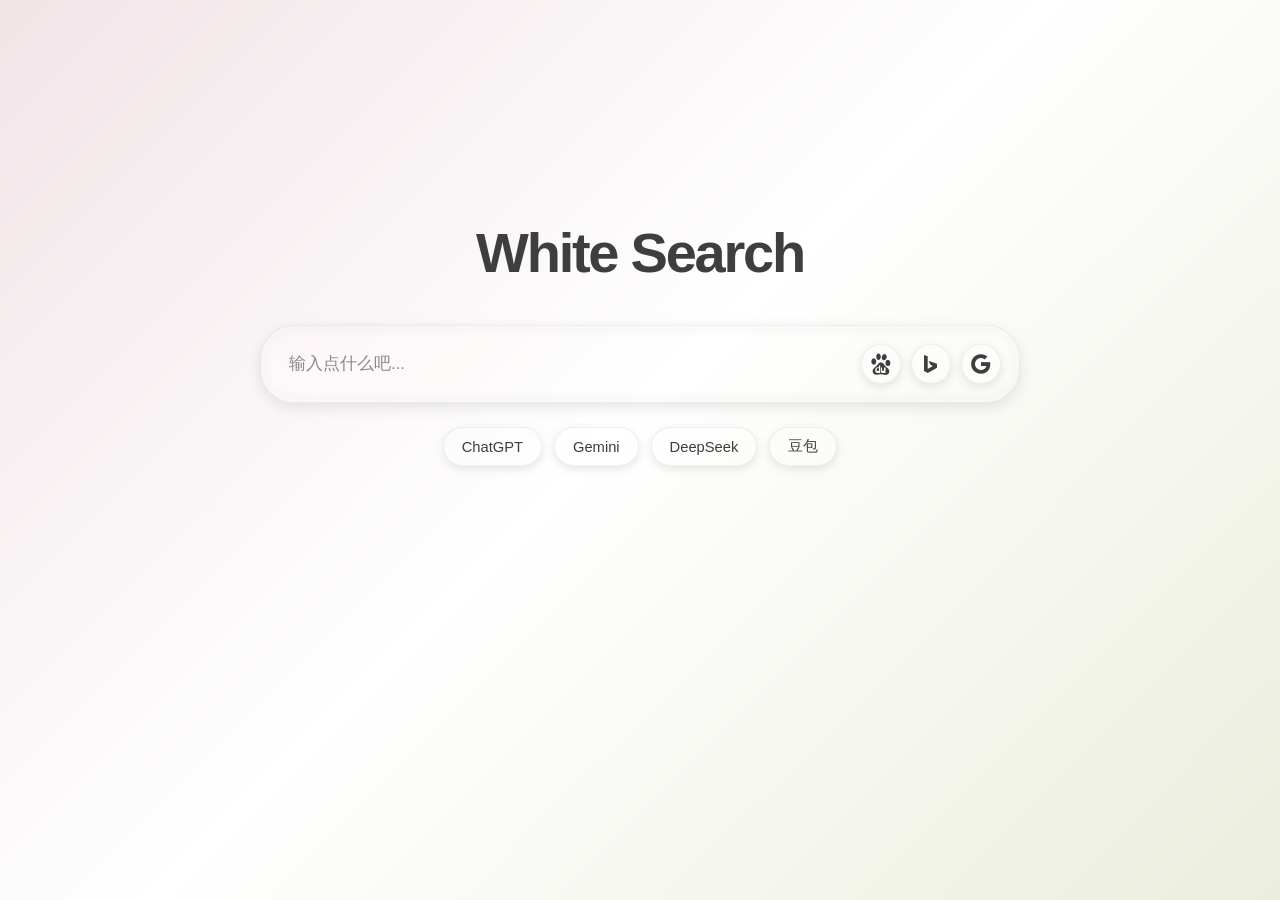
<file: index.html>
<!doctype html>
<html lang="zh-CN">
  <head>
    <meta charset="UTF-8" />
    <meta name="viewport" content="width=device-width, initial-scale=1.0" />
    <meta name="referrer" content="no-referrer" />
    <title>White Search - 白搜</title>
    <link rel="icon" type="image/png" href="./resources/favicon.png" />
    <link rel="stylesheet" href="./resources/iconfont.css" />
    <link rel="stylesheet" href="./src/styles.css" />
    <script src="./src/theme-bootstrap.js"></script>
  </head>
  <body>
    <canvas id="bgCanvas" class="bg-canvas" aria-hidden="true"></canvas>

    <div class="settings-corner">
      <button
        id="settingsToggle"
        class="settings-toggle"
        type="button"
        aria-label="打开设置"
        aria-haspopup="dialog"
        aria-controls="settingsPanel"
        aria-expanded="false"
      >
        <svg viewBox="0 0 24 24" width="19" height="19" aria-hidden="true" fill="none" stroke="currentColor" stroke-width="1.7" stroke-linecap="round" stroke-linejoin="round">
          <circle cx="12" cy="12" r="3"></circle>
          <path d="M19.14 12.94a7.6 7.6 0 0 0 0-1.88l2.03-1.58a.5.5 0 0 0 .12-.64l-1.92-3.32a.5.5 0 0 0-.6-.22l-2.39.96a7.3 7.3 0 0 0-1.63-.94l-.36-2.54a.5.5 0 0 0-.5-.42h-3.84a.5.5 0 0 0-.5.42l-.36 2.54c-.58.24-1.13.55-1.63.94l-2.39-.96a.5.5 0 0 0-.6.22L2.65 8.84a.5.5 0 0 0 .12.64l2.03 1.58a7.6 7.6 0 0 0 0 1.88l-2.03 1.58a.5.5 0 0 0-.12.64l1.92 3.32c.13.22.39.31.6.22l2.39-.96c.5.39 1.05.7 1.63.94l.36 2.54c.04.24.25.42.5.42h3.84c.25 0 .46-.18.5-.42l.36-2.54c.58-.24 1.13-.55 1.63-.94l2.39.96c.22.09.47 0 .6-.22l1.92-3.32a.5.5 0 0 0-.12-.64z"></path>
        </svg>
      </button>
    </div>

    <div id="settingsOverlay" class="settings-overlay" hidden></div>
    <div id="settingsPanel" class="settings-panel glass" role="dialog" aria-modal="true" aria-labelledby="settingsPanelTitle" hidden>
      <header class="settings-header">
        <h2 id="settingsPanelTitle">设置</h2>
        <button id="settingsClose" type="button" class="settings-icon-btn" aria-label="关闭设置">
          <svg viewBox="0 0 24 24" width="16" height="16" aria-hidden="true" fill="none" stroke="currentColor" stroke-width="2" stroke-linecap="round">
            <path d="M6 6l12 12M18 6L6 18"></path>
          </svg>
        </button>
      </header>

      <div class="settings-body">
        <section class="settings-section">
          <label class="settings-label" for="settingPageTitle">页面标题</label>
          <input id="settingPageTitle" class="settings-input" type="text" maxlength="24" placeholder="White Search" />
        </section>

        <section class="settings-section">
          <span class="settings-label" id="themeOptionsLabel">主题</span>
          <div class="settings-segmented" id="themeOptions" role="radiogroup" aria-labelledby="themeOptionsLabel">
            <button type="button" class="settings-segment" data-theme-choice="system" role="radio">跟随系统</button>
            <button type="button" class="settings-segment" data-theme-choice="light" role="radio">亮色</button>
            <button type="button" class="settings-segment" data-theme-choice="dark" role="radio">暗色</button>
          </div>
        </section>

        <section class="settings-section">
          <div class="settings-section-header">
            <span class="settings-label">搜索引擎</span>
            <button type="button" id="addEngineBtn" class="settings-add-btn">+ 添加</button>
          </div>
          <ul id="engineList" class="settings-list"></ul>
          <form id="engineForm" class="settings-inline-form" hidden>
            <input id="engineNameInput" class="settings-input" type="text" placeholder="名称，如 DuckDuckGo" maxlength="16" required />
            <input id="engineUrlInput" class="settings-input" type="text" placeholder="搜索地址，用 %s 代表关键词" required />
            <div class="settings-inline-form-actions">
              <button type="button" id="engineFormCancel" class="settings-ghost-btn">取消</button>
              <button type="submit" class="settings-primary-btn">添加</button>
            </div>
          </form>
        </section>

        <section class="settings-section">
          <div class="settings-section-header">
            <span class="settings-label">快捷入口</span>
            <button type="button" id="addQuickLinkBtn" class="settings-add-btn">+ 添加</button>
          </div>
          <ul id="quickLinkSettingsList" class="settings-list"></ul>
          <form id="quickLinkForm" class="settings-inline-form" hidden>
            <input id="quickLinkNameInput" class="settings-input" type="text" placeholder="网站名称" maxlength="16" required />
            <input id="quickLinkUrlInput" class="settings-input" type="text" placeholder="网站域名，如 example.com" required />
            <div class="settings-inline-form-actions">
              <button type="button" id="quickLinkFormCancel" class="settings-ghost-btn">取消</button>
              <button type="submit" class="settings-primary-btn">添加</button>
            </div>
          </form>
        </section>
      </div>

      <footer class="settings-footer">
        <button type="button" id="restoreDefaultsBtn" class="settings-danger-btn">还原默认设置</button>
      </footer>
    </div>

    <main class="page-shell">
      <section class="hero" aria-label="搜索首页">
        <div class="brand">
          <div class="brand-copy">
            <h1 id="brandTitle" class="shiny-text">White Search</h1>
          </div>
        </div>

        <form id="searchForm" class="search-card glass" autocomplete="off" spellcheck="false">
          <div class="search-row">
            <button class="icon-button" type="button" aria-label="清空输入" id="clearButton">✕</button>
            <label class="visually-hidden" for="searchInput">搜索</label>
            <input
              id="searchInput"
              name="q"
              type="search"
              inputmode="search"
              placeholder="输入点什么吧..."
              aria-autocomplete="list"
              aria-controls="suggestions"
              aria-expanded="false"
              aria-describedby="searchHint"
            />
            <div class="search-actions" id="engineButtons" aria-label="搜索引擎按钮"></div>
          </div>

          <div id="suggestions" class="suggestions glass" role="listbox" aria-label="搜索建议"></div>
          <span class="shape-blur-stroke" aria-hidden="true"></span>
        </form>

        <div class="quick-links" id="quickLinks" aria-label="常用入口"></div>
      </section>
    </main>

    <script src="./src/settings.js"></script>
    <script src="./src/effects.js"></script>
    <script src="./src/shape-blur.js"></script>
    <script src="./src/script.js"></script>
    <script src="./src/settings-ui.js"></script>
  </body>
</html>
</file>
<file: resources/iconfont.css>
@font-face {
  font-family: "iconfont"; /* Project id  */
  src: url('iconfont.ttf?t=1775149254705') format('truetype');
}

.iconfont {
  font-family: "iconfont" !important;
  font-size: 16px;
  font-style: normal;
  -webkit-font-smoothing: antialiased;
  -moz-osx-font-smoothing: grayscale;
}

.icon-baidu_:before {
  content: "\e627";
}

.icon-bing:before {
  content: "\e653";
}

.icon-logo-google:before {
  content: "\e795";
}
</file>
<file: src/styles.css>
/* ============================================================
   主题令牌
   液态玻璃 = 极低填充 + 多层斜角高光 + 内折射环 + 角部反光
   ============================================================ */
:root {
  color-scheme: light;

  /* 文字与强调色 */
  --text: #2b2b2b;
  --muted: #6b6b6b;
  --accent: #2d7ff9;
  --accent-tint: rgba(45, 127, 249, 0.1);
  --accent-tint-mid: rgba(45, 127, 249, 0.18);
  --brand-color: #3e3e3e;
  --on-accent: #ffffff;
  --placeholder: rgba(90, 90, 90, 0.7);
  --danger: #d84343;
  --danger-bg: rgba(216, 67, 67, 0.09);
  --danger-bg-hover: rgba(216, 67, 67, 0.16);

  /* 页面背景 */
  --page-mid: #ffffff;
  --bg-fallback-left: #eef4ff;
  --bg-fallback-right: #f8f9fb;

  /* 液态玻璃：填充与折射 */
  --glass-fill: rgba(255, 255, 255, 0.16);
  --glass-blur: 12px;
  --glass-rim: rgba(51, 51, 51, 0.07);

  /* 斜角高光：玻璃厚度的来源（薄片，非厚镜片） */
  --glass-hl: rgba(255, 255, 255, 0.65);
  --glass-hl-soft: rgba(255, 255, 255, 0.22);
  --glass-drop: rgba(0, 0, 0, 0.1);

  /* 内折射环与角部反光 */
  --glass-refract: rgba(0, 0, 0, 0.16);
  --glass-sheen: rgba(255, 255, 255, 0.35);
  --glass-inner-line: rgba(255, 255, 255, 0.14);
  --glass-brightness: 1;

  /* 玻璃上的文字 */
  --glass-text: #3e3e3e;

  /* ShapeBlur hover：光标附近点亮的描边 */
  --blur-stroke: rgba(60, 90, 160, 0.75);
  --blur-circle-size: 62px;
  --blur-circle-edge: 46px;
  --blur-border: 1.5px;

  /* ShinyText：标题高光 */
  --shiny-base: #3e3e3e;
  --shiny-highlight: #b8c6e0;

  /* 设置面板 */
  --panel-bg: rgba(250, 250, 252, 0.62);
  --panel-rim: rgba(255, 255, 255, 0.7);
  --panel-shadow: 0 30px 80px rgba(20, 25, 40, 0.24);
  --field-bg: rgba(20, 20, 20, 0.04);
  --field-rim: rgba(20, 20, 20, 0.1);
  --scrim: rgba(10, 12, 20, 0.3);
}

:root[data-theme="dark"] {
  color-scheme: dark;

  --text: #f0f2f7;
  --muted: #9aa3b5;
  --accent: #6ba5ff;
  --accent-tint: rgba(107, 165, 255, 0.16);
  --accent-tint-mid: rgba(107, 165, 255, 0.26);
  --brand-color: #f6f8ff;
  --on-accent: #07101f;
  --placeholder: rgba(165, 175, 195, 0.65);
  --danger: #ff7b7b;
  --danger-bg: rgba(255, 123, 123, 0.1);
  --danger-bg-hover: rgba(255, 123, 123, 0.18);

  --page-mid: #000000;
  --bg-fallback-left: #000000;
  --bg-fallback-right: #000000;

  /* 暗色：填充更低，全靠边缘光勾勒 */
  --glass-fill: rgba(255, 255, 255, 0.06);
  --glass-blur: 12px;
  --glass-rim: rgba(255, 255, 255, 0.09);

  --glass-hl: rgba(255, 255, 255, 0.32);
  --glass-hl-soft: rgba(255, 255, 255, 0.12);
  --glass-drop: rgba(0, 0, 0, 0.4);

  /* 黑底上暗环不可见，改用极淡白环表现玻璃厚度 */
  --glass-refract: rgba(255, 255, 255, 0.07);
  /* 角部反光在纯黑上很扎眼，暗色下大幅收敛并拉长过渡 */
  --glass-sheen: rgba(255, 255, 255, 0.07);
  --glass-sheen-falloff: 42%;
  --glass-inner-line: rgba(255, 255, 255, 0.08);
  --glass-brightness: 1;

  --glass-text: #eef1f8;

  /* ShapeBlur hover：暗色下用亮白描边 */
  --blur-stroke: rgba(255, 255, 255, 0.9);

  /* ShinyText：暗色下高光更亮 */
  --shiny-base: #b9bfcc;
  --shiny-highlight: #ffffff;

  --panel-bg: rgba(14, 16, 24, 0.58);
  --panel-rim: rgba(255, 255, 255, 0.14);
  --panel-shadow: 0 30px 80px rgba(0, 0, 0, 0.85);
  --field-bg: rgba(255, 255, 255, 0.05);
  --field-rim: rgba(255, 255, 255, 0.12);
  --scrim: rgba(0, 0, 0, 0.62);
}

/* 全局基础 */
* {
  box-sizing: border-box;
}

html,
body {
  height: 100%;
}

body {
  margin: 0;
  font-family: "Aptos", "Segoe UI", "PingFang SC", "Hiragino Sans GB", "Microsoft YaHei", sans-serif;
  color: var(--text);
  background: linear-gradient(
    135deg,
    var(--bg-left, var(--bg-fallback-left)) 0%,
    var(--page-mid) 48%,
    var(--bg-right, var(--bg-fallback-right)) 100%
  );
  overflow: hidden;
}

/* 背景特效画布：暗色模式 DarkVeil */
.bg-canvas {
  position: fixed;
  inset: 0;
  width: 100%;
  height: 100%;
  display: block;
  z-index: 0;
  pointer-events: none;
  opacity: 0;
  transition: opacity 600ms ease;
}

.bg-canvas.visible {
  opacity: 1;
}

/* ============================================================
   液态玻璃基类
   ------------------------------------------------------------
   四层叠加：
   1. 极低透明度填充 + 轻微背景模糊（本体）
   2. 多层 inset 斜角高光（玻璃厚度与倒角）
   3. ::before 模糊内环（光线穿过玻璃的折射）
   4. ::after 45° 角部反光（镜面高光）
   ============================================================ */
.glass {
  --r: 24px;
  position: relative;
  border-radius: var(--r);
  border: 1px solid var(--glass-rim);
  background: var(--glass-fill);
  backdrop-filter: blur(var(--glass-blur)) saturate(150%);
  -webkit-backdrop-filter: blur(var(--glass-blur)) saturate(150%);
  box-shadow:
    inset 1px -1px 1px -1px var(--glass-hl),
    inset -1px 1px 1px -1px var(--glass-hl),
    inset 0 0 0 1px var(--glass-inner-line),
    0 4px 14px var(--glass-drop);
}

/* 内折射环：极淡的一圈，暗示玻璃边缘的厚度 */
.glass::before {
  content: "";
  position: absolute;
  z-index: 1;
  inset: 3px;
  border-radius: calc(var(--r) - 3px);
  border: 1px solid var(--glass-refract);
  filter: blur(3px);
  pointer-events: none;
}

/* 角部反光：45° 对角镜面高光 */
.glass::after {
  content: "";
  position: absolute;
  z-index: 2;
  inset: 0;
  border-radius: var(--r);
  filter: blur(2px);
  pointer-events: none;
  background: linear-gradient(
    45deg,
    var(--glass-sheen) 0%,
    transparent var(--glass-sheen-falloff, 18%),
    transparent calc(100% - var(--glass-sheen-falloff, 18%)),
    var(--glass-sheen) 100%
  );
}

/* 玻璃内容永远在反光层之上 */
/* 内容层压在反光层之上。绝对定位的子元素（描边层、联想框）要排除，
   否则会被强制成 relative —— 联想框将参与父级高度计算，把卡片撑高 */
.glass > *:not(.shape-blur-stroke):not(.suggestions) {
  position: relative;
  z-index: 3;
}

/* ============================================================
   页面布局
   ============================================================ */
.page-shell {
  position: relative;
  min-height: 100%;
  display: grid;
  justify-items: center;
  align-items: start;
  padding: clamp(140px, 25vh, 300px) 24px 24px;
}

.hero {
  width: min(100%, 760px);
  display: grid;
  gap: 24px;
  z-index: 1;
  animation: rise 700ms ease-out both;
}

.brand {
  margin-bottom: 20px;
  display: flex;
  align-items: center;
  justify-content: center;
  gap: 16px;
}

.brand-copy h1 {
  margin: 0;
  font-size: clamp(3rem, 5vw, 3.5rem);
  letter-spacing: -0.04em;
  line-height: 1;
  color: var(--brand-color);
}

/* ShinyText：垂直光带横向扫过标题
   移植自 React Bits 的 ShinyText 组件。原组件用 motion 逐帧驱动
   backgroundPosition（150% -> -50%），此处等价改写为纯 CSS keyframes。
   spread 用 90deg，光带保持垂直（原组件默认 120deg 是斜向的） */
.shiny-text {
  display: inline-block;
  background-image: linear-gradient(
    90deg,
    var(--shiny-base) 0%,
    var(--shiny-base) 35%,
    var(--shiny-highlight) 50%,
    var(--shiny-base) 65%,
    var(--shiny-base) 100%
  );
  background-size: 200% auto;
  background-position: 150% center;
  -webkit-background-clip: text;
  background-clip: text;
  -webkit-text-fill-color: transparent;
  color: transparent;
  animation: shine 5s linear infinite;
}

@keyframes shine {
  /* 前 60% 扫过，后 40% 停在画外，形成间歇感（对应原组件的 delay） */
  0% {
    background-position: 150% center;
  }
  60%,
  100% {
    background-position: -50% center;
  }
}

@media (prefers-reduced-motion: reduce) {
  .shiny-text {
    animation: none;
    background-position: 50% center;
  }
}

/* ============================================================
   搜索卡片
   ============================================================ */
.search-card {
  --r: 34px;
  --glass-blur: 5px;
  padding: 18px;
  overflow: visible;
}

/* 搜索框的 ShapeBlur hover：圆角更大，光圈也更大 */
.search-card {
  --blur-circle-size: 110px;
  --blur-circle-edge: 85px;
}

.search-card .shape-blur-stroke {
  position: absolute;
  z-index: 2;
  inset: 0;
  border-radius: var(--r);
  border: var(--blur-border) solid var(--blur-stroke);
  pointer-events: none;
  opacity: 0;
  transition: opacity 260ms ease;
  -webkit-mask-image: radial-gradient(
    circle var(--blur-circle-size) at var(--mx, 50%) var(--my, 50%),
    #000 0,
    transparent var(--blur-circle-edge)
  );
  mask-image: radial-gradient(
    circle var(--blur-circle-size) at var(--mx, 50%) var(--my, 50%),
    #000 0,
    transparent var(--blur-circle-edge)
  );
}

.search-card:hover .shape-blur-stroke,
.search-card:focus-within .shape-blur-stroke {
  opacity: 1;
}

.search-row {
  display: flex;
  align-items: center;
  gap: 12px;
  position: relative;
  z-index: 3;
}

.search-actions {
  display: flex;
  align-items: center;
  gap: 10px;
  flex-shrink: 0;
}

/* ============================================================
   玻璃控件：清空键 / 引擎按钮 / 设置按钮 / 快捷入口
   ============================================================ */
.icon-button,
.search-button,
.settings-toggle,
.quick-links a {
  --r: 9999px;
  position: relative;
  display: inline-flex;
  align-items: center;
  justify-content: center;
  cursor: pointer;
  font: inherit;
  color: var(--glass-text);
  text-decoration: none;
  border-radius: var(--r);
  border: 1px solid var(--glass-rim);
  background: var(--glass-fill);
  backdrop-filter: blur(var(--glass-blur)) saturate(150%);
  -webkit-backdrop-filter: blur(var(--glass-blur)) saturate(150%);
  filter: brightness(var(--glass-brightness));
  box-shadow:
    inset 1px -1px 1px -1px var(--glass-hl),
    inset -1px 1px 1px -1px var(--glass-hl),
    inset 0 0 0 1px var(--glass-inner-line),
    0 3px 10px var(--glass-drop);
  transition:
    transform 250ms cubic-bezier(0.22, 1, 0.36, 1),
    box-shadow 250ms ease,
    background 250ms ease,
    color 250ms ease;
}

/* ShapeBlur hover：描边只在光标附近点亮
   对应原 shader 的 strokeAA(sdRoundRect) * fill(sdCircle)
   —— 圆角描边用 border 画，鼠标圆形遮罩用 radial-gradient mask 实现 */
.icon-button::before,
.search-button::before,
.settings-toggle::before,
.quick-links a::before {
  content: "";
  position: absolute;
  z-index: 1;
  inset: 0;
  border-radius: var(--r);
  border: var(--blur-border) solid var(--blur-stroke);
  pointer-events: none;
  opacity: 0;
  transition: opacity 260ms ease;
  -webkit-mask-image: radial-gradient(
    circle var(--blur-circle-size) at var(--mx, 50%) var(--my, 50%),
    #000 0,
    transparent var(--blur-circle-edge)
  );
  mask-image: radial-gradient(
    circle var(--blur-circle-size) at var(--mx, 50%) var(--my, 50%),
    #000 0,
    transparent var(--blur-circle-edge)
  );
}

.icon-button:hover::before,
.search-button:hover::before,
.settings-toggle:hover::before,
.quick-links a:hover::before,
.icon-button:focus-visible::before,
.search-button:focus-visible::before,
.settings-toggle:focus-visible::before,
.quick-links a:focus-visible::before {
  opacity: 1;
}

.icon-button::after,
.search-button::after,
.settings-toggle::after,
.quick-links a::after {
  content: "";
  position: absolute;
  z-index: 2;
  inset: 0;
  border-radius: var(--r);
  filter: blur(2px);
  pointer-events: none;
  background: linear-gradient(
    45deg,
    var(--glass-sheen) 0%,
    transparent var(--glass-sheen-falloff, 18%),
    transparent calc(100% - var(--glass-sheen-falloff, 18%)),
    var(--glass-sheen) 100%
  );
}

.icon-button > *,
.search-button > *,
.settings-toggle > * {
  position: relative;
  z-index: 3;
}

.icon-button:hover,
.search-button:hover,
.settings-toggle:hover,
.quick-links a:hover {
  transform: translateY(-1.5px);
  color: var(--text);
  box-shadow:
    inset 1px -1px 1px -1px var(--glass-hl),
    inset -1px 1px 1px -1px var(--glass-hl),
    inset 0 0 0 1px var(--glass-inner-line),
    0 8px 18px var(--glass-drop);
}

.icon-button:active,
.search-button:active,
.settings-toggle:active,
.quick-links a:active {
  transform: translateY(0) scale(0.96);
}

.icon-button:focus-visible,
.search-button:focus-visible,
.settings-toggle:focus-visible,
.quick-links a:focus-visible {
  outline: 2px solid var(--accent);
  outline-offset: 3px;
}

.icon-button {
  width: 40px;
  height: 40px;
  flex-shrink: 0;
  font-size: 0.95rem;
}

/* hidden 属性要压过 display: inline-flex，否则空输入时清空键仍会显示 */
.icon-button[hidden] {
  display: none;
}

.search-button {
  width: 40px;
  height: 40px;
  padding: 0;
}

.search-button .iconfont {
  font-size: 24px;
  line-height: 1;
}

/* 搜索输入框 */
#searchInput {
  flex: 1;
  min-width: 0;
  height: 40px;
  border: 0;
  outline: none;
  background: transparent;
  color: var(--text);
  font-size: 1.05rem;
  padding: 0 4px 0 10px;
}

#searchInput::placeholder {
  color: var(--placeholder);
}

#searchInput::-webkit-search-cancel-button {
  appearance: none;
}

/* 自定义引擎图标 */
.engine-avatar {
  width: 22px;
  height: 22px;
  border-radius: 50%;
  display: inline-flex;
  align-items: center;
  justify-content: center;
  font-size: 12px;
  font-weight: 600;
  background: var(--accent-tint-mid);
  color: var(--text);
}

.engine-favicon {
  width: 20px;
  height: 20px;
  border-radius: 6px;
  object-fit: cover;
}

/* ============================================================
   联想词下拉
   ============================================================ */
.suggestions {
  --r: 24px;
  --glass-blur: 10px;
  position: absolute;
  left: 18px;
  right: 18px;
  top: calc(100% + 12px);
  overflow: hidden;
  display: none;
  max-height: 340px;
  overflow-y: auto;
  z-index: 5;
  scrollbar-width: none;
  -ms-overflow-style: none;
}

.suggestions::-webkit-scrollbar {
  display: none;
}

.suggestions.visible {
  display: block;
}

.suggestion-item {
  width: 100%;
  border: 0;
  background: transparent;
  padding: 14px 16px;
  text-align: left;
  cursor: pointer;
  color: var(--text);
  font: inherit;
  display: flex;
  align-items: center;
  gap: 10px;
  position: relative;
  z-index: 3;
  transition: background 140ms ease;
}

.suggestion-item::before {
  content: "⌕";
  color: var(--accent);
  font-size: 0.9rem;
  opacity: 0.85;
}

.suggestion-item:hover,
.suggestion-item[aria-selected="true"] {
  background: var(--accent-tint);
}

/* ============================================================
   快捷入口胶囊
   ============================================================ */
.quick-links {
  display: flex;
  justify-content: center;
  flex-wrap: wrap;
  gap: 12px;
  transition: opacity 160ms ease, transform 160ms ease, visibility 160ms ease;
}

.quick-links a {
  padding: 9px 18px;
  font-size: 0.92rem;
}

body.suggestions-open .quick-links {
  opacity: 0;
  visibility: hidden;
  transform: translateY(8px);
  pointer-events: none;
}

.visually-hidden {
  position: absolute;
  width: 1px;
  height: 1px;
  padding: 0;
  margin: -1px;
  overflow: hidden;
  clip: rect(0, 0, 0, 0);
  white-space: nowrap;
  border: 0;
}

@keyframes rise {
  from {
    opacity: 0;
    transform: translateY(18px) scale(0.98);
  }
  to {
    opacity: 1;
    transform: translateY(0) scale(1);
  }
}

/* ============================================================
   设置入口与面板
   ============================================================ */
.settings-corner {
  position: fixed;
  top: 0;
  left: 0;
  width: 84px;
  height: 84px;
  z-index: 20;
  display: flex;
  align-items: flex-start;
  justify-content: flex-start;
  padding: 16px;
}

.settings-toggle {
  width: 40px;
  height: 40px;
  opacity: 0;
  transform: translateY(-4px) scale(0.9);
  transition:
    opacity 250ms ease,
    transform 250ms cubic-bezier(0.22, 1, 0.36, 1),
    box-shadow 250ms ease,
    filter 250ms ease,
    color 250ms ease;
}

.settings-corner:hover .settings-toggle,
.settings-toggle:focus-visible,
.settings-toggle[aria-expanded="true"] {
  opacity: 1;
  transform: translateY(0) scale(1);
}

/* 触屏没有 hover，常驻半透明显示 */
@media (hover: none) {
  .settings-toggle {
    opacity: 0.6;
    transform: none;
  }
}

.settings-overlay {
  position: fixed;
  inset: 0;
  background: var(--scrim);
  backdrop-filter: blur(10px) saturate(120%);
  -webkit-backdrop-filter: blur(10px) saturate(120%);
  z-index: 29;
  opacity: 0;
  transition: opacity 220ms ease;
}

.settings-overlay[hidden] {
  display: none;
}

.settings-overlay.visible {
  opacity: 1;
}

.settings-panel {
  --r: 26px;
  --glass-blur: 40px;
  position: fixed;
  top: 50%;
  left: 50%;
  transform: translate(-50%, -50%) scale(0.94);
  width: min(440px, calc(100vw - 32px));
  max-height: min(640px, calc(100vh - 48px));
  z-index: 30;
  display: flex;
  flex-direction: column;
  color: var(--text);
  background: var(--panel-bg);
  border: 1px solid var(--panel-rim);
  backdrop-filter: blur(var(--glass-blur)) saturate(180%);
  -webkit-backdrop-filter: blur(var(--glass-blur)) saturate(180%);
  box-shadow:
    var(--panel-shadow),
    inset 0 1px 0 var(--glass-rim-top);
  opacity: 0;
  transition:
    transform 280ms cubic-bezier(0.22, 1, 0.36, 1),
    opacity 220ms ease;
}

.settings-panel[hidden] {
  display: none;
}

/* 角部反光是为小按钮设计的，拉伸到大面板上会变成斜向色带；
   内折射环同理。大面板只保留边缘描边即可 */
.settings-panel::after,
.settings-panel::before {
  display: none;
}

.settings-panel.open {
  transform: translate(-50%, -50%) scale(1);
  opacity: 1;
}

.settings-header {
  display: flex;
  align-items: center;
  justify-content: space-between;
  padding: 20px 24px 16px;
  border-bottom: 1px solid var(--field-rim);
  flex-shrink: 0;
}

.settings-header h2 {
  margin: 0;
  font-size: 1.05rem;
  font-weight: 600;
  letter-spacing: -0.01em;
}

.settings-icon-btn {
  width: 30px;
  height: 30px;
  border-radius: 50%;
  border: 0;
  background: transparent;
  color: var(--muted);
  cursor: pointer;
  display: inline-flex;
  align-items: center;
  justify-content: center;
  transition: background 140ms ease, color 140ms ease;
}

.settings-icon-btn:hover {
  color: var(--text);
  background: var(--field-bg);
}

.settings-body {
  flex: 1;
  min-height: 0;
  overflow-y: auto;
  padding: 20px 24px;
  display: grid;
  gap: 24px;
  align-content: start;
  scrollbar-width: thin;
}

.settings-body::-webkit-scrollbar {
  width: 6px;
}

.settings-body::-webkit-scrollbar-thumb {
  background: var(--field-rim);
  border-radius: 3px;
}

.settings-footer {
  padding: 14px 24px 18px;
  border-top: 1px solid var(--field-rim);
  display: flex;
  justify-content: flex-end;
  flex-shrink: 0;
}

.settings-section {
  display: grid;
  gap: 10px;
}

.settings-section-header {
  display: flex;
  align-items: center;
  justify-content: space-between;
  min-height: 26px;
}

.settings-label {
  font-size: 0.78rem;
  color: var(--muted);
  font-weight: 600;
  letter-spacing: 0.02em;
}

.settings-input {
  width: 100%;
  padding: 10px 13px;
  border-radius: 12px;
  border: 1px solid var(--field-rim);
  background: var(--field-bg);
  color: var(--text);
  font: inherit;
  font-size: 0.9rem;
  outline: none;
  transition: border-color 140ms ease, background 140ms ease;
}

.settings-input::placeholder {
  color: var(--muted);
  opacity: 0.7;
}

.settings-input:focus {
  border-color: var(--accent);
}

.settings-segmented {
  display: flex;
  gap: 4px;
  background: var(--field-bg);
  border: 1px solid var(--field-rim);
  border-radius: 13px;
  padding: 4px;
}

.settings-segment {
  flex: 1;
  border: 0;
  background: transparent;
  color: var(--muted);
  padding: 8px;
  border-radius: 10px;
  cursor: pointer;
  font: inherit;
  font-size: 0.84rem;
  transition: background 150ms ease, color 150ms ease;
}

.settings-segment:hover {
  color: var(--text);
}

.settings-segment[aria-checked="true"] {
  background: var(--accent);
  color: var(--on-accent);
  font-weight: 600;
}

.settings-list {
  list-style: none;
  margin: 0;
  padding: 0;
  display: grid;
  gap: 6px;
}

.settings-list:empty {
  display: none;
}

.settings-list-item {
  display: flex;
  align-items: center;
  justify-content: space-between;
  gap: 10px;
  padding: 9px 12px;
  border-radius: 12px;
  background: var(--field-bg);
  border: 1px solid var(--field-rim);
  font-size: 0.88rem;
}

.settings-list-item-main {
  display: flex;
  align-items: center;
  gap: 9px;
  min-width: 0;
}

.settings-list-item-main span {
  overflow: hidden;
  text-overflow: ellipsis;
  white-space: nowrap;
}

.settings-list-item-actions {
  display: flex;
  align-items: center;
  gap: 2px;
  flex-shrink: 0;
}

.settings-remove-btn,
.settings-default-btn {
  border: 0;
  background: transparent;
  color: var(--muted);
  cursor: pointer;
  font-size: 0.75rem;
  padding: 5px 9px;
  border-radius: 8px;
  transition: background 140ms ease, color 140ms ease;
}

.settings-remove-btn:hover:not(:disabled) {
  color: var(--danger);
  background: var(--danger-bg);
}

.settings-default-btn:hover:not(:disabled) {
  color: var(--accent);
  background: var(--accent-tint);
}

.settings-remove-btn:disabled,
.settings-default-btn:disabled {
  opacity: 0.4;
  cursor: default;
}

.settings-add-btn {
  border: 0;
  background: var(--accent-tint);
  color: var(--accent);
  padding: 5px 12px;
  border-radius: 999px;
  font-size: 0.78rem;
  font-weight: 500;
  cursor: pointer;
  transition: background 140ms ease;
}

.settings-add-btn:hover:not(:disabled) {
  background: var(--accent-tint-mid);
}

.settings-add-btn:disabled {
  opacity: 0.4;
  cursor: not-allowed;
}

.settings-inline-form {
  display: grid;
  gap: 8px;
  padding: 12px;
  border-radius: 13px;
  border: 1px dashed var(--field-rim);
  background: var(--field-bg);
}

.settings-inline-form[hidden] {
  display: none;
}

.settings-inline-form-actions {
  display: flex;
  gap: 6px;
  justify-content: flex-end;
}

.settings-primary-btn {
  border: 0;
  background: var(--accent);
  color: var(--on-accent);
  padding: 8px 16px;
  border-radius: 10px;
  cursor: pointer;
  font: inherit;
  font-size: 0.84rem;
  font-weight: 600;
  transition: filter 140ms ease;
}

.settings-primary-btn:hover {
  filter: brightness(1.08);
}

.settings-ghost-btn {
  border: 0;
  background: transparent;
  color: var(--muted);
  padding: 8px 12px;
  border-radius: 10px;
  cursor: pointer;
  font: inherit;
  font-size: 0.84rem;
  transition: color 140ms ease, background 140ms ease;
}

.settings-ghost-btn:hover {
  color: var(--text);
  background: var(--field-bg);
}

.settings-danger-btn {
  border: 1px solid var(--danger-bg-hover);
  background: var(--danger-bg);
  color: var(--danger);
  padding: 7px 14px;
  border-radius: 999px;
  cursor: pointer;
  font: inherit;
  font-size: 0.78rem;
  transition: background 140ms ease;
}

.settings-danger-btn:hover {
  background: var(--danger-bg-hover);
}

/* ============================================================
   移动端
   ============================================================ */
@media (max-width: 640px) {
  body {
    overflow: auto;
  }

  .page-shell {
    padding: clamp(72px, 18vh, 140px) 18px 18px;
  }

  .brand {
    flex-direction: column;
    text-align: center;
  }

  .search-row {
    flex-wrap: wrap;
  }

  .search-actions {
    width: 100%;
    justify-content: flex-end;
    flex-wrap: wrap;
  }

  .icon-button {
    order: 2;
  }

  #searchInput {
    order: 0;
    width: 100%;
    flex-basis: 100%;
    padding: 0 4px;
  }

  .search-button {
    order: 1;
  }

  .suggestions {
    left: 14px;
    right: 14px;
  }

  .settings-panel {
    width: calc(100vw - 20px);
    max-height: calc(100vh - 32px);
  }

  .settings-header,
  .settings-body,
  .settings-footer {
    padding-left: 18px;
    padding-right: 18px;
  }
}

/* 减弱动效偏好 */
@media (prefers-reduced-motion: reduce) {
  .hero {
    animation: none;
  }

  *,
  *::before,
  *::after {
    transition-duration: 0.01ms !important;
  }
}
</file>
